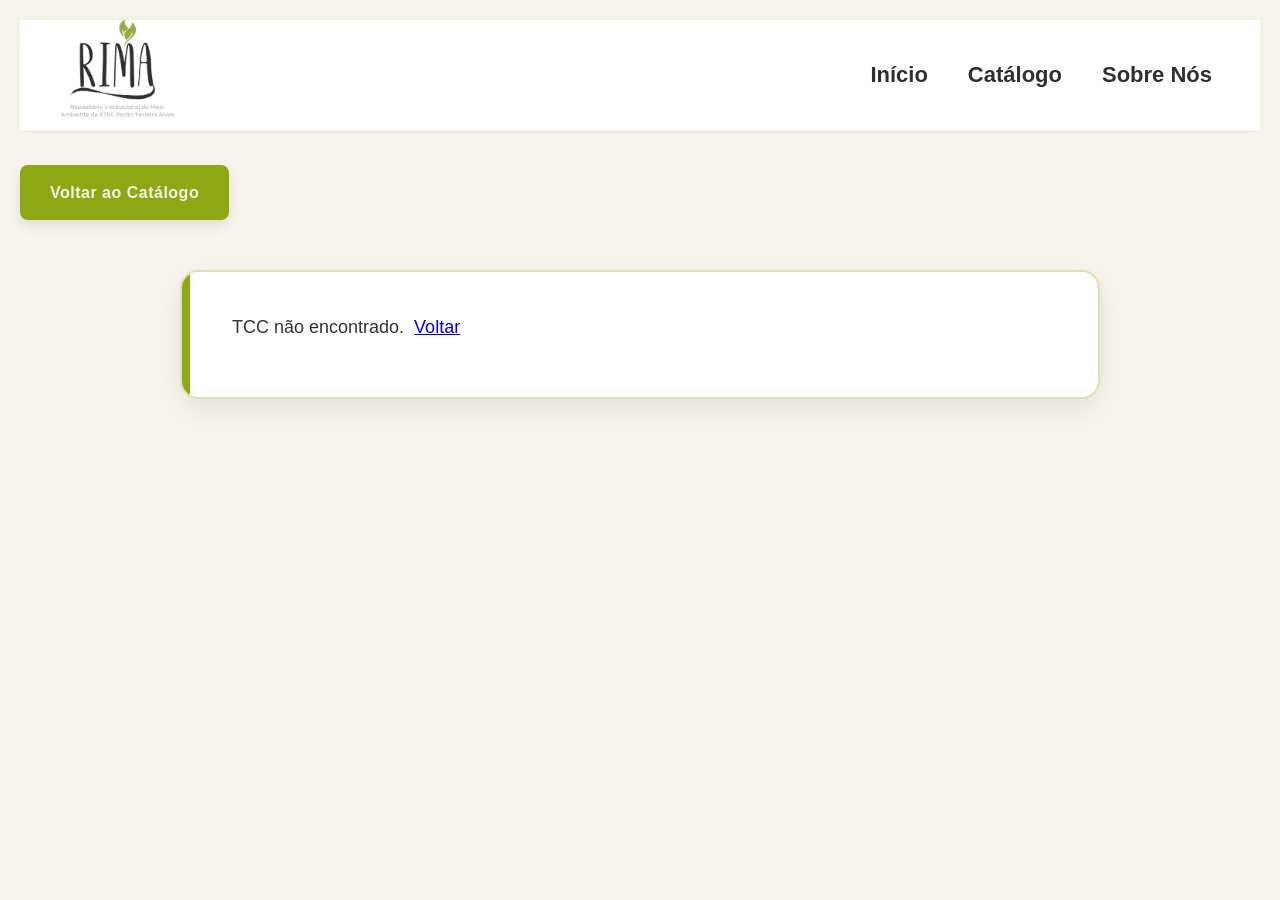
<file: ficha.html>
<!DOCTYPE html>
<html lang="pt-BR">
<head>
  <meta charset="UTF-8" />
  <meta name="viewport" content="width=device-width, initial-scale=1.0"/>
  <title>Ficha Catalográfica</title>
  <style>/* Reset simples */
/* ==========================
   RESET BÁSICO
========================== */
* {
  margin: 0;
  padding: 0;
  box-sizing: border-box;
}

/* ==========================
   BODY GERAL
========================== */
body {
  font-family: "Segoe UI", sans-serif;
  background-color: #f8f4eb;
  color: #333;
  line-height: 1.7;
  padding: 20px;
}

/* ==========================
   NAVBAR (mantida, só refinada)
========================== */
.navbar {
  display: flex;
  justify-content: space-between;
  align-items: center;
  background-color: #fff;
  padding: 0 3rem 0 0rem;
  min-height: 80px;
  box-shadow: 0 2px 10px rgba(0, 0, 0, 0.05);
  position: sticky;
  top: 0;
  z-index: 1000;
}

.navbar .logo {
  margin-right: auto;
  height: 110px;
  display: flex;
  align-items: center;
}

.navbar .logo img {
  max-height: 175%;
  height: auto;
  width: auto;
  object-fit: contain;
  display: block;
}

.navbar ul {
  list-style: none;
  display: flex;
  gap: 2.5rem;
}

.navbar ul li a {
  color: #303030;
  text-decoration: none;
  font-weight: 600;
  font-size: 22px;
  position: relative;
  transition: color 0.3s ease;
}

.navbar ul li a::after {
  content: '';
  position: absolute;
  width: 0;
  height: 2px;
  bottom: -5px;
  left: 0;
  background-color: #99aa45;
  transition: width 0.3s ease;
}

.navbar ul li a:hover::after {
  width: 100%;
}

/* ==========================
   CONTAINER DA FICHA
========================== */
.ficha-container {
  background-color: #fff;
  padding: 40px 50px;
  border-radius: 18px;
  max-width: 920px;
  margin: 50px auto;
  box-shadow: 0 10px 30px rgba(0, 0, 0, 0.08);
  border: 2px solid #dce2b5;
  position: relative;
  overflow: hidden;
  transition: all 0.3s ease;
}

/* detalhe lateral */
.ficha-container::before {
  content: '';
  position: absolute;
  top: 0;
  left: 0;
  width: 8px;
  height: 100%;
  background: #8da813;
  border-radius: 18px 0 0 18px;
}

/* ==========================
   CABEÇALHO DA FICHA
========================== */
.ficha-container h1 {
  color: #8da813;
  margin-bottom: 24px;
  font-size: 36px;
  font-weight: 700;
  text-transform: uppercase;
  letter-spacing: 1px;
  border-bottom: 3px solid #8da813;
  display: inline-block;
  padding-bottom: 6px;
}

/* ==========================
   CONTEÚDO DA FICHA
========================== */
.ficha-container p {
  margin-bottom: 14px;
  font-size: 18px;
  display: flex;
  align-items: flex-start;
  gap: 10px;
}

.ficha-container p strong {
  min-width: 130px; /* espaçamento reduzido e equilibrado */
  color: #8da813;
  font-weight: 700;
  letter-spacing: 0.3px;
}

.ficha-container p span {
  flex: 1;
  line-height: 1.6;
}

/* ==========================
   BOTÃO PDF
========================== */
.btn-pdf {
  display: inline-block;
  margin-top: 35px;
  background-color: #8da813;
  color: #f8f4eb;
  padding: 14px 30px;
  text-decoration: none;
  border-radius: 8px;
  font-weight: 600;
  font-size: 16px;
  letter-spacing: 0.5px;
  box-shadow: 0 5px 14px rgba(0, 0, 0, 0.1);
  transition: all 0.3s ease;
}

.btn-pdf:hover {
  background-color: #99aa45;
  transform: translateY(-2px);
}

/* ==========================
   RESPONSIVIDADE
========================== */
@media (max-width: 768px) {
  .ficha-container {
    padding: 30px 25px;
  }

  .ficha-container h1 {
    font-size: 28px;
  }

  .ficha-container p {
    flex-direction: column;
    font-size: 16px;
  }

  .ficha-container p strong {
    min-width: unset;
    margin-bottom: 4px;
  }

  .btn-pdf {
    width: 100%;
    text-align: center;
  }
}



    </style>
  
</head>
<body>
  <header class="navbar">
    <div class="logo"><img src="ImagemLogo/Logo_RIMA_1.png" alt=""></div>
    <nav>
      <ul>
        <li><a href="Home.html" class="active">Início</a></li>
          <li><a href="index.html">Catálogo</a></li>
          <li><a href="Sobrenos.html">Sobre Nós</a></li>
      </ul>
  </nav>
  </header>
 <a href="index.html" class="btn-pdf" style="background-color: #8da813; color: #f8f4eb;">
  Voltar ao Catálogo
 </a>
  <main class="ficha-container">
    <h1 id="titulo"></h1>
   <p><strong>Trabalho:</strong> <span id="trabalho"></span></p>
    <p><strong>Descrição:</strong> <span id="descricao"></span></p>
    <p><strong>Autores:</strong> <span id="autor"></span></p>
    <p><strong>Ano:</strong> <span id="ano"></span></p>
    <p><strong>Orientadores:</strong> <span id="orientador"></span></p>
    <p><strong>Palavras-chave:</strong> <span id="palavraschave"></span></p>

    <!-- Link para abrir o PDF -->
<p><a id="pdfLink" href="#" target="_blank" class="btn-pdf">📄 Ver PDF do TCC</a></p>
  </main>

  <!-- Scripts (ordem correta) -->
  <script src="catalog.js"></script>
  <script src="ficha.js"></script>
</body>
</html>
</file>
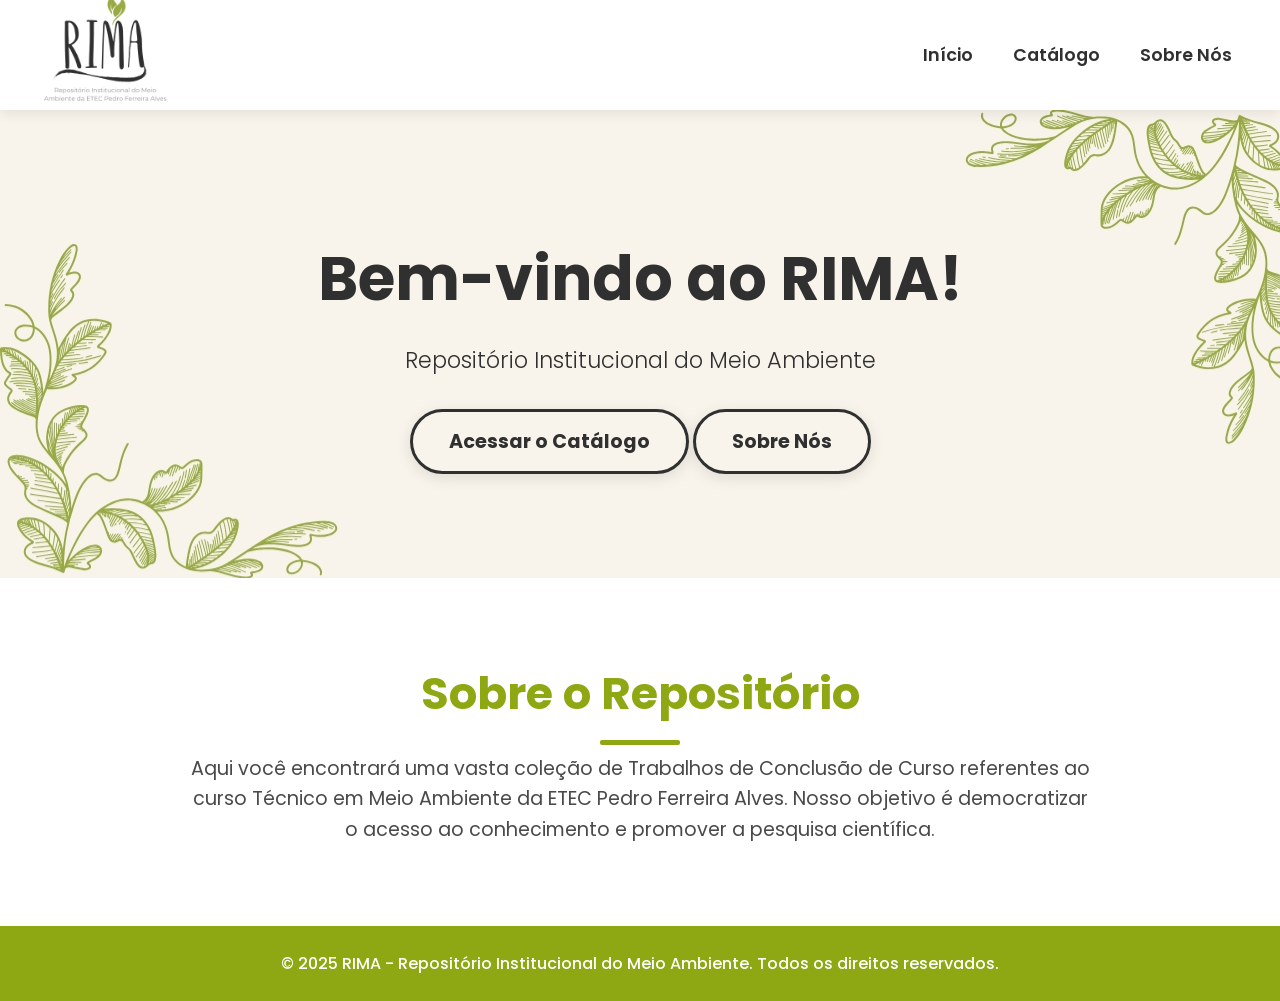
<file: Home.html>
<!DOCTYPE html>
<html lang="pt-BR">
<head>
    <meta charset="UTF-8">
    <meta name="viewport" content="width=device-width, initial-scale=1.0">
    <title>Biblioteca de TCCs</title>
    <link rel="stylesheet" href="homepage.css">
    <link rel="preconnect" href="https://fonts.googleapis.com">
    <link rel="preconnect" href="https://fonts.gstatic.com" crossorigin>
</head>
<body>
    <header class="navbar">
        <div class="logo"><img src="ImagemLogo/Logo_RIMA_1.png" alt=""></div>
        <nav>
            <ul>
              <li><a href="Home.html" class="active">Início</a></li>
                <li><a href="index.html">Catálogo</a></li>
                <li><a href="Sobrenos.html">Sobre Nós</a></li>
            </ul>
        </nav>
    </header>

    <div class="main-content">
        <section class="hero">
            <div class="hero-content">
                <h1>Bem-vindo ao RIMA!</h1>
                <p>Repositório Institucional do Meio Ambiente</p>
                <div class="btn-container">
                    <a href="index.html" class="btn btn-primary">Acessar o Catálogo</a>
                    <a href="Sobrenos.html" class="btn btn-secondary">Sobre Nós</a>
                </div>
            </div>
        </section>

        <section id="sobre" class="sobre">
            <div class="sobre-container">
                <h2>Sobre o Repositório</h2>
                <p>Aqui você encontrará uma vasta coleção de Trabalhos de Conclusão de Curso referentes ao curso Técnico em Meio Ambiente da ETEC Pedro Ferreira Alves. Nosso objetivo é democratizar o acesso ao conhecimento e promover a pesquisa científica.</p>
            </div>
        </section>
    </div>

    <footer class="footer">
        <p>© 2025 RIMA - Repositório Institucional do Meio Ambiente. Todos os direitos reservados.</p>
    </footer>
</body>
</html>
</file>
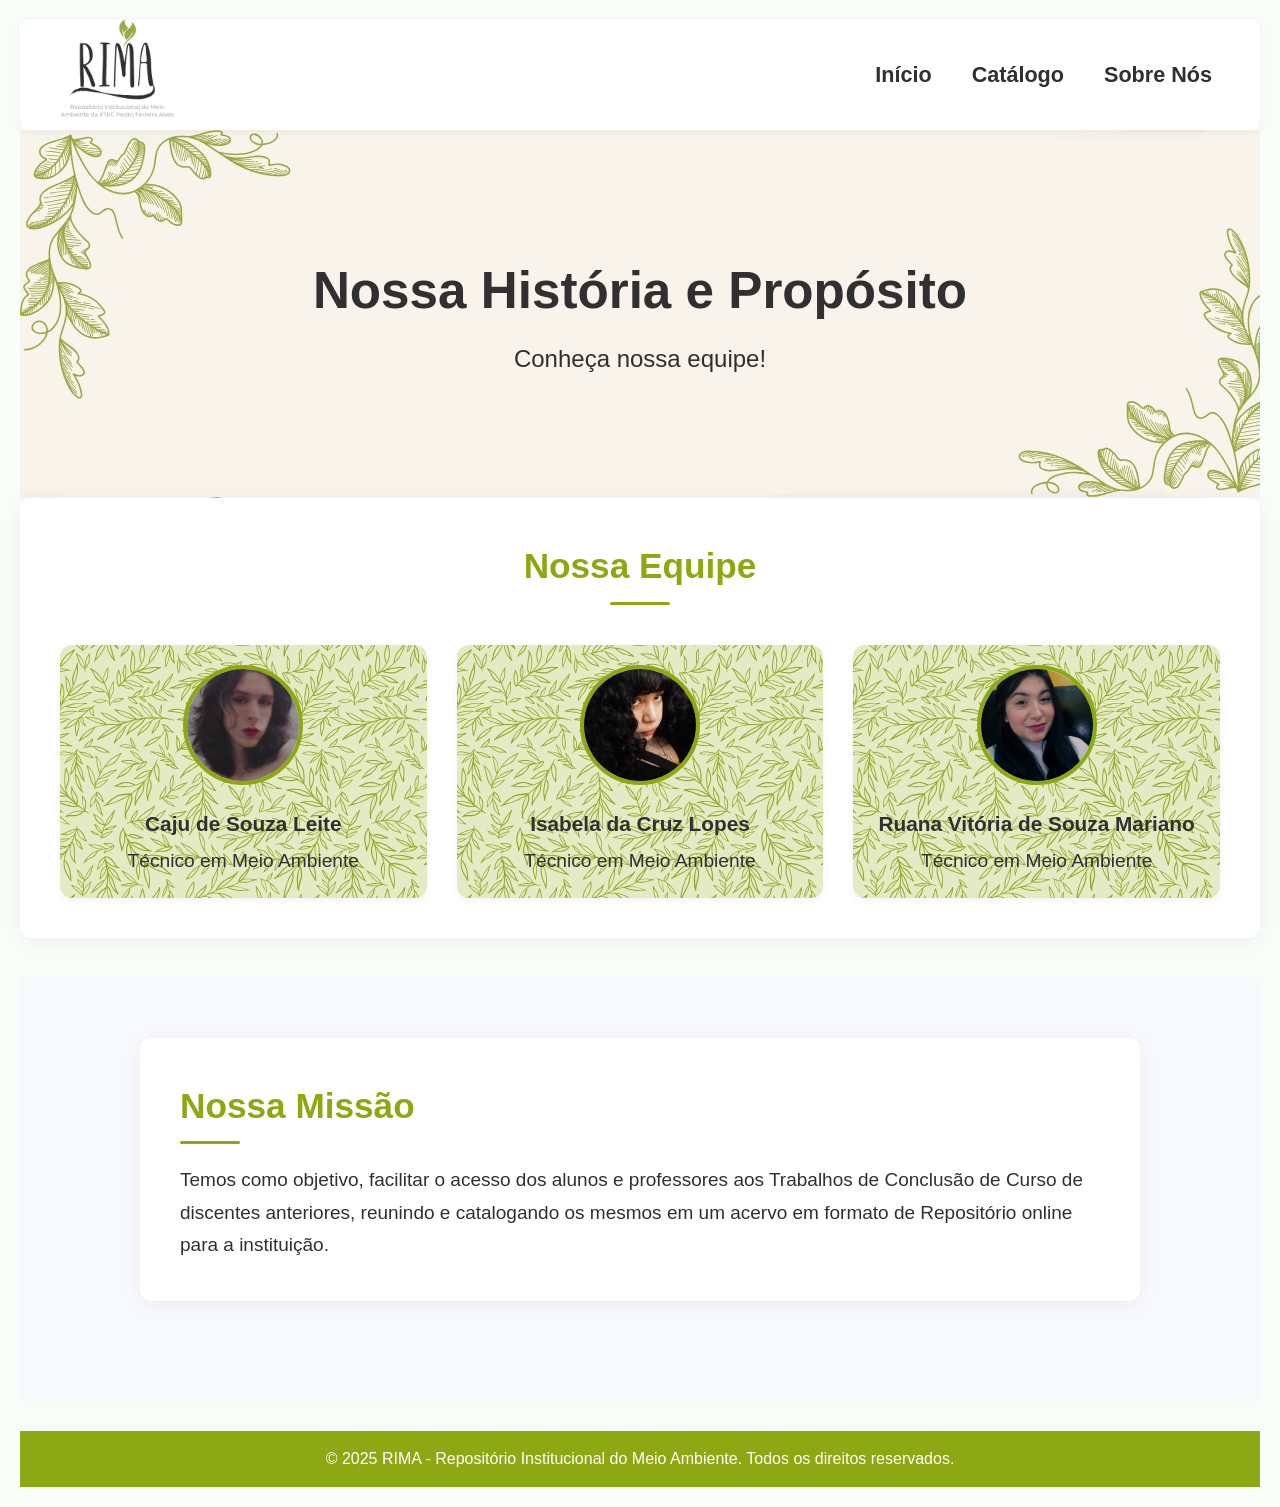
<file: Sobrenos.html>
<!DOCTYPE html>
<html lang="pt-BR">
<head>
    <meta charset="UTF-8">
    <meta name="viewport" content="width=device-width, initial-scale=1.0">
    <title>Sobre Nós - Biblioteca de TCCs</title>
    <link rel="stylesheet" href="style.css">
    <link rel="preconnect" href="https://fonts.googleapis.com">
    <link rel="preconnect" href="https://fonts.gstatic.com" crossorigin>
</head>
<body>
    <header class="navbar">
        <div class="logo"><img src="ImagemLogo/Logo_RIMA_1.png" alt="Logo RIMA"></div>
        <nav>
            <ul>
                <li><a href="Home.html">Início</a></li>
                <li><a href="index.html">Catálogo</a></li>
                   <li><a href="Sobrenos.html">Sobre Nós</a></li>
            </ul>
        </nav>
    </header>

    <div class="main-content">
        <section class="hero-about">
            <div class="hero-content">
                <h1>Nossa História e Propósito</h1>
                <p>Conheça nossa equipe!</p>
            </div>
        </section>


                 <div class="about-section team-section">
                    <h2>Nossa Equipe</h2>
                    <p></p>
                    <div class="team-members">
                        <div class="member-card">
                            <a href="https://www.instagram.com"> <img src="ImagemLogo/caju.jpeg" alt="Foto do Membro da Equipe"></a>
                            <h3>Caju de Souza Leite</h3>
                            <p>Técnico em Meio Ambiente</p>
                        </div>
                        <div class="member-card">
                            <img src="ImagemLogo/isabela.jpeg" alt="Foto do Membro da Equipe">
                            <h3>Isabela da Cruz Lopes</h3>
                            <p>Técnico em Meio Ambiente</p>
                        </div>
                        <div class="member-card">
                            <img src="ImagemLogo/ruana.jpeg" "Foto do Membro da Equipe">
                            <h3>Ruana Vitória de Souza Mariano</h3>
                            <p>Técnico em Meio Ambiente</p>
                        </div>
                    </div>
                </div>
                 <section class="about-content">
            <div class="container">
                <div class="about-section">
                    <h2>Nossa Missão</h2>
                    <p>Temos como objetivo, facilitar o acesso dos alunos e professores aos Trabalhos de Conclusão de Curso de discentes anteriores, reunindo e catalogando os mesmos em um acervo em formato de Repositório online para a instituição.</p>
                </div>

               
            </div>
        </section>
    </div>

    <footer class="footer">
        <p>© 2025 RIMA - Repositório Institucional do Meio Ambiente. Todos os direitos reservados.</p>
    </footer>
</body>
</html>
</file>
<file: homepage.css>
/* Importação da fonte do Google Fonts */
@import url('https://fonts.googleapis.com/css2?family=Poppins:wght@300;400;600;700&display=swap');

/* Variável de cor do tema */
:root {
    --color-main: #8da813;
    --color-text: #303030;
    --color-background: #f8f4eb;
    --color-secondary: #99aa45;
}

/* Reset básico */
* {
    margin: 0;
    padding: 0;
    box-sizing: border-box;
}

/* Estilo geral */
body {
    font-family: 'Poppins', sans-serif;
    line-height: 1.6;
    color: var(--color-text);
    background-color: var(--color-background);
    display: flex;
    flex-direction: column;
    min-height: 100vh;
}

/* Transição de entrada suave */
.fade-in {
    opacity: 0;
    animation: fadeIn 1.3s ease forwards;
}
@keyframes fadeIn {
    from { opacity: 0; transform: translateY(10px); }
    to { opacity: 1; transform: translateY(0); }
}

/* Layout principal */
.main-content {
    flex: 1;
}

/* =======================================
   NAVBAR
   ======================================= */
.navbar {
    display: flex;
    justify-content: space-between;
    align-items: center;
    background-color: #fff;
    padding: 0 3rem 0 0rem;
    min-height: 90px;
    box-shadow: 0 4px 12px rgba(0, 0, 0, 0.08);
    position: sticky;
    top: 0;
    z-index: 1000;
}

.navbar .logo {
    margin-right: auto;
    height: 110px;
    display: flex;
    align-items: center;
}

.navbar .logo img {
    max-height: 190%;
    height: auto;
    width: auto;
    object-fit: contain;
    display: block;
}

.navbar ul {
    list-style: none;
    display: flex;
    gap: 2.5rem;
}

.navbar ul li a {
    color: var(--color-text);
    text-decoration: none;
    font-weight: 600;
    font-size: 1.1rem; /* Tamanho maior */
    position: relative;
    transition: color 0.3s ease;
}

.navbar ul li a::after {
    content: '';
    position: absolute;
    width: 0;
    height: 3px;
    bottom: -5px;
    left: 0;
    background-color: var(--color-main);
    transition: width 0.3s ease;
}

.navbar ul li a:hover::after {
    width: 100%;
}

/* =======================================
   HERO SECTION (COM RAMOS)
   ======================================= */
.hero {
    background-image: url("ImagemLogo/planta.jpg");
    text-align: center;
    padding: 120px 20px;
    position: relative;
    overflow: hidden;
}


.hero h1 {
    font-size: 3.8rem;
    margin-bottom: 1rem;
    font-weight: 700;
    color: var(--color-text);
    z-index: 2;
    position: relative;
}

.hero p {
    font-size: 1.4rem;
    margin-bottom: 3rem;
    max-width: 700px;
    font-weight: 300;
    position: relative;
    z-index: 2;
    margin: 0 auto 3rem auto;
}

/* Botões do Hero (Maiores e mais aesthetic) */
.hero .btn-container {
    z-index: 2;
    position: relative;
}
.hero .btn {
    padding: 16px 36px;
    font-size: 1.2rem;
    font-weight: 700;
    border-radius: 50px;
    text-decoration: none;
    transition: all 0.3s ease;
    box-shadow: 0 4px 15px rgba(0, 0, 0, 0.1);
}

.hero .btn-primary,
.hero .btn-secondary {
    background: transparent;
    color: var(--color-text);
    border: 3px solid var(--color-text);
}

.hero .btn:hover {
    transform: translateY(-3px);
    box-shadow: 0 6px 20px rgba(0, 0, 0, 0.15);
}

.hero .btn-primary:hover,
.hero .btn-secondary:hover {
    background: #e9e9e9;
    border-color: var(--color-main);
    color: var(--color-main);
}

/* =======================================
   SOBRE NÓS SECTION (COM RAMOS)
   ======================================= */
.sobre {
    padding: 80px 20px;
    background: #ffffff;
    text-align: center;
    position: relative;
    overflow: hidden;
}

/* Estilização dos ramos na seção SOBRE */
.sobre::after {
    content: "";
    position: absolute;
    width: 250px;
    height: 250px;
    background: url('https://www.svgrepo.com/show/499820/branch-leaf.svg') no-repeat center/contain;
    opacity: 0.1;
    filter: invert(40%) sepia(20%) saturate(200%) hue-rotate(60deg) brightness(80%) contrast(150%);
    bottom: -40px;
    left: -40px;
    transform: rotate(60deg) scaleX(-1);
    animation: fadeIn 2s ease forwards;
    z-index: 1; 
}
.sobre-container {
    position: relative;
    z-index: 2; /* Garante que o conteúdo fique sobre o ramo */
    max-width: 900px;
    margin: 0 auto;
}

.sobre h2 {
    font-size: 2.8rem;
    color: var(--color-main);
    margin-bottom: 1.5rem;
    position: relative;
    display: inline-block;
}

.sobre h2::after {
    content: '';
    width: 80px;
    height: 5px;
    background-color: var(--color-main);
    position: absolute;
    bottom: -15px;
    left: 50%;
    transform: translateX(-50%);
    border-radius: 2px;
}

.sobre p {
    font-size: 1.2rem;
    color: #4a4a4a;
}

/* =======================================
   FOOTER (COM RAMOS)
   ======================================= */
.footer {
    background: var(--color-main);
    color: #fff;
    text-align: center;
    padding: 25px;
    position: relative;
    overflow: hidden;
    margin-top: auto;
}


.footer p {
    margin: 0;
    font-size: 1rem;
    font-weight: 500;
    position: relative;
    z-index: 2; /* Garante que o texto fique sobre o ramo */
}
</file>
<file: style.css>
body {
  font-family: Arial, sans-serif;
  background: #f4f4f4;
  color: #333;
  padding: 20px;
}

header {
    background: #f8f4eb;
    color: #303030;
    padding: 55px;
    border-radius: 8px;
    text-align: center;
    font-size: large;
    position: relative; 
    overflow: hidden; 
}

/* Este é o estilo DO CABEÇALHO DO CATÁLOGO (O que tem as folhas) */
.page-header {
    background: #f8f4eb;
    background-image: url("ImagemLogo/Design sem nome (1).jpg"); /* 🚨 Use o caminho correto! */
    
    /* Configurações para a imagem de canto aparecer corretamente */
    background-repeat: no-repeat; 
    background-position: center; /* Centraliza a imagem no elemento */
    background-size: cover; 
    
    color: #303030;
    padding: 150px 20px;
    border-radius: 8px;
    text-align: center;
    font-size: larger;
    
    /* Propriedades de Posicionamento */
    position: relative; 
    overflow: hidden; 
}

.result-title .highlight,
.result-description .highlight {
    background-color: #e9e4d8 !important;
}

.catalogo-header h1 {
   font-size: 3.8rem;
}

/* Área de pesquisa */
.search-area {
    width: 100%;
    display: flex;
    justify-content: center;
    padding: 30px 20px;
}

.search-input-container {
    position: relative;
    width: 100%;
    max-width: 750px; /* antes 600px */
}

.search-input-container input {
    width: 100%;
    padding: 18px 24px; /* aumentou */
    padding-right: 60px; /* mais espaço pro ícone */
    border: 2px solid #303030;
    border-radius: 50px;
    font-size: 1.2rem; /* antes 1rem */
    transition: all 0.3s ease;
    background-color: #fff;
    color: #303030;
}

.search-input-container input:focus {
    outline: none;
    border-color: #99aa45;
    box-shadow: 0 0 8px rgba(153, 170, 69, 0.4);
}

.search-input-container i {
    position: absolute;
    right: 25px;
    top: 50%;
    transform: translateY(-50%);
    color: #303030;
    font-size: 1.5rem; /* antes 1.2rem */
}

input[type="text"] {
  padding: 10px;
  width: 300px;
  border-radius: 4px;
  border: 1px solid #ccc;
}

/* ================================
   ÁREA DE LISTA DE TCCs (CATÁLOGO)
================================ */
.tcc-list {
  display: grid;
  grid-template-columns: repeat(auto-fit, minmax(300px, 1fr));
  gap: 30px;
  padding: 40px;
  max-width: 1300px;
  margin: 0 auto;
}

/* CARD DE TCC */
.tcc-item {
  background: #fff;
  border-radius: 18px;
  overflow: hidden;
  border: 1px solid #e5e5e5;
  position: relative;
  box-shadow: 0 4px 20px rgba(0, 0, 0, 0.06);
  transition: all 0.3s ease;
  display: flex;
  flex-direction: column;
  justify-content: space-between;
}

/* Filete lateral de identidade */
.tcc-item::before {
  content: "";
  position: absolute;
  left: 0;
  top: 0;
  width: 6px;
  height: 100%;
  background: #8da813;
  border-radius: 18px 0 0 18px;
  transition: width 0.3s ease;
}

/* Hover suave */
.tcc-item:hover {
  transform: translateY(-6px);
  box-shadow: 0 8px 28px rgba(0, 0, 0, 0.12);
}

.tcc-item:hover::before {
  width: 10px;
}

/* Conteúdo interno */
.tcc-content {
  padding: 25px 30px 30px 40px;
  flex-grow: 1;
}

/* Título */
.tcc-item h3 {
  font-size: 1.4rem;
  color: #303030;
  margin-bottom: 10px;
  font-weight: 700;
  line-height: 1.3;
}

/* Curso / categoria */
.tcc-item .curso {
  font-size: 0.95rem;
  font-weight: 600;
  color: #8da813;
  text-transform: uppercase;
  margin-bottom: 10px;
  letter-spacing: 0.5px;
}

/* Descrição */
.tcc-item p {
  font-size: 0.95rem;
  color: #555;
  margin-bottom: 15px;
  line-height: 1.6;
}

/* Informações extras */
.tcc-info {
  display: flex;
  flex-wrap: wrap;
  gap: 8px 15px;
  font-size: 0.9rem;
  color: #444;
  margin-bottom: 10px;
}

.tcc-info span {
  display: flex;
  align-items: center;
  gap: 6px;
  background-color: #f8f4eb;
  padding: 6px 12px;
  border-radius: 50px;
  font-weight: 500;
}

/* Ícones (caso use) */
.tcc-info i {
  color: #8da813;
}

/* Botão de ficha/cartão */
.tcc-footer {
  border-top: 1px solid #eee;
  padding: 22px 36px; /* mais espaçamento */
  text-align: right;
  background-color: #fafaf9;
}

.tcc-footer a {
  display: inline-flex;
  align-items: center;
  gap: 10px;
  background-color: #8da813;
  color: #fff;
  text-decoration: none;
  padding: 14px 26px; /* maior */
  border-radius: 10px;
  font-weight: 600;
  font-size: 1.05rem; /* antes 0.95rem */
  box-shadow: 0 6px 12px rgba(0, 0, 0, 0.12);
  transition: all 0.3s ease;
}

.tcc-footer a:hover {
  background-color: #99aa45;
  transform: translateY(-3px);
}

#pdf-container {
  position: relative;
  width: 100%;
  height: 600px;
  border: 1px solid #ccc;
  background-color: #fff;
}

.highlight {
  background-color: yellow;
}

.hidden {
  display: none;
}

/* Reset básico */
* {
  margin: 0;
  padding: 0;
  box-sizing: border-box;
}

/* Estilo geral */
body {
  font-family: 'Segoe UI', Tahoma, Geneva, Verdana, sans-serif;
  line-height: 1.6;
  color: #2c3e50;
  background-color: #f9fdf9;
}

/* Navbar */
.navbar {
    display: flex;
    justify-content: space-between;
    align-items: center;
    background-color: #fff;
    padding: 0 3rem 0 0rem;
    min-height: 80px;
    box-shadow: 0 2px 10px rgba(0, 0, 0, 0.05);
    position: sticky;
    top: 0;
    z-index: 1000;
  }

.navbar .logo {
    margin-right: auto;
    height: 110px;
    display: flex;
    align-items: center;
}

.navbar .logo img {
    max-height: 175%;
    height: auto;
    width: auto;
    object-fit: contain;
    display: block;
}
.navbar ul {
    list-style: none;
    display: flex;
    gap: 2.5rem;
}

.navbar ul li a {
    color: #303030;
    text-decoration: none;
    font-weight: 700;
    font-size: larger;
    position: relative;
    transition: color 0.3s ease;
}

.navbar ul li a::after {
    content: '';
    position: absolute;
    width: 0;
    height: 2px;
    bottom: -5px;
    left: 0;
    background-color: #99aa45;
    transition: width 0.3s ease;
}

.navbar ul li a:hover::after {
    width: 100%;
}

/* Hero */
.hero {
  background: linear-gradient(rgba(0, 77, 0, 0.7), rgba(0, 77, 0, 0.7)), url('img/bg-hero.jpg') no-repeat center center/cover;
  color: #fff;
  text-align: center;
  padding: 100px 20px;
}

.hero h1 {
  font-size: 2.8rem;
  margin-bottom: 15px;
}

.hero p {
  font-size: 1.2rem;
  margin-bottom: 25px;
}

.hero .btn {
  display: inline-block;
  padding: 12px 30px;
  font-size: 1.1rem;
  background: #66bb6a;
  color: #fff;
  border-radius: 8px;
  text-decoration: none;
  font-weight: bold;
  transition: background 0.3s, transform 0.2s;
}

.hero .btn:hover {
  background: #388e3c;
  transform: scale(1.05);
}

/* Sobre nós */
.sobre {
  padding: 60px 20px;
  background: #e8f5e9;
  text-align: center;
}

.sobre-container {
  max-width: 800px;
  margin: 0 auto;
}

.sobre h2 {
  font-size: 2rem;
  color: #1b5e20;
  margin-bottom: 20px;
}

.sobre p {
  font-size: 1.1rem;
  color: #2c3e50;
  line-height: 1.8;
}

/* Footer */
.footer {
  background:#8da813 ;
  color: #fff;
  text-align: center;
  padding: 15px;
  margin-top: 30px;
}

.search-area {
  margin: 30px auto;
  text-align: center;
}

.search-box {
  position: relative;
  display: inline-block;
  width: 100%;
  max-width: 750px; /* aumentado */
}

#searchInput {
  width: 100%;
  padding: 20px 25px 20px 60px;
  border-radius: 60px;
  border: 2px solid #ccc;
  font-size: 1.25rem;
  background-color: #fff;
  transition: all 0.3s ease;
  box-shadow: 0 5px 8px rgba(0, 0, 0, 0.1);
}

#searchInput:focus {
  outline: none;
  border-color:#8da813;
  box-shadow: 0 4px 12px rgba(0, 0, 0, 0.2);
}

.search-icon {
  position: absolute;
  left: 20px;
  top: 50%;
  transform: translateY(-50%);
  color: #888;
  font-size: 1.5rem;
}

/* Botões de resultado */
.result-file {
    display: inline-flex; 
    align-items: center;
    gap: 10px; 
    background-color: #8da813;
    color: #fff; 
    padding: 14px 26px;
    border-radius: 50px; 
    text-decoration: none; 
    font-weight: bold;
    font-size: 1rem;
    box-shadow: 0 6px 10px rgba(0, 0, 0, 0.12); 
    transition: background-color 0.3s ease, transform 0.2s ease, box-shadow 0.3s ease;
}

.result-file:hover {
    transform: translateY(-3px);
}

.result-title {
  font-weight: bold; 
  font-size: 22px;
}

/* Página Sobre Nós */
.hero-about {
    background-image: url("ImagemLogo/Design sem nome.jpg");
    color: #303030;
    text-align: center;
    padding: 120px 20px;
    display: flex;
    flex-direction: column;
    justify-content: center;
    align-items: center;
    min-height: 300px;
}

.hero-about h1 {
    font-size: 3.2rem;
    font-weight: 700;
    margin-bottom: 0.5rem;
}

.hero-about p {
    font-size: 1.5rem;
    font-weight: 300;
    max-width: 700px;
}

/* Seção de Conteúdo */
.about-content {
    padding: 60px 20px;
    background-color: #f7f9fc;
}

.about-content .container {
    max-width: 1000px;
    margin: 0 auto;
}

.about-section {
    background-color: #ffffff;
    padding: 40px;
    border-radius: 12px;
    box-shadow: 0 4px 20px rgba(0, 0, 0, 0.05);
    margin-bottom: 40px;
    text-align: left;
}

.about-section h2 {
    font-size: 2.2rem;
    color: #8da813;
    margin-bottom: 20px;
    position: relative;
    padding-bottom: 10px;
}

.about-section h2::after {
    content: '';
    width: 60px;
    height: 3px;
    background-color: #8da813;
    position: absolute;
    left: 0;
    bottom: 0;
    border-radius: 2px;
}

.about-section p {
    font-size: 19px;
    color: #303030;
    line-height: 1.7;
}

/* Seção da Equipe */
.team-section h2 {
    text-align: center;
}

.team-section h2::after {
    left: 50%;
    transform: translateX(-50%);
}

.team-members {
    display: grid;
    grid-template-columns: repeat(auto-fit, minmax(250px, 1fr));
    gap: 30px;
    margin-top: 40px;
    text-align: center;
}

.member-card {
    
    background-image: url("ImagemLogo/Design sem nome (2).jpg");
    padding: 20px;
    border-radius: 12px;
    transition: transform 0.3s ease, box-shadow 0.3s ease;
    box-shadow: 0 2px 8px rgba(0, 0, 0, 0.05);
}

.member-card:hover {
    transform: translateY(-5px);
    box-shadow: 0 6px 15px rgba(0, 0, 0, 0.1);
}

.member-card img {
    width: 120px;
    height: 120px;
    border-radius: 50%;
    object-fit: cover;
    border: 4px solid #8da813;
    margin-bottom: 15px;
}

.member-card h3 {
    font-size: 1.3rem;
    color: #303030;
    margin-bottom: 5px;
}

.member-card p {
    font-size: 1.2rem;
    color: #303030;
    margin: 0;
}

/* ===== ANIMAÇÃO FADE IN (adicionada) ===== */
@keyframes fadeInUp {
  from {
    opacity: 0;
    transform: translateY(10px);
  }
  to {
    opacity: 1;
    transform: translateY(0);
  }
}

/* aplica fade-in nos cards e botões (não na barra de pesquisa) */
.tcc-item,
.tcc-footer a,
.result-file {
  animation: fadeInUp 0.9s ease forwards;
}

/* Garante que o cabeçalho possa ser a referência para o posicionamento absoluto da folha */
header {
    position: relative; /* Essencial para que a folha seja posicionada em relação a este header */
    overflow: hidden; /* Opcional: Se a folha sair muito, isto a corta */
}


/* Container de Controles (mantém a coluna, mas centraliza tudo) */
.filter-controls {
    display: flex;
    flex-direction: column; /* Coloca o filtro abaixo da busca */
    gap: 15px; 
    width: 100%;
    max-width: 750px; /* Mantém o tamanho total da área de pesquisa */
    align-items: center; 
}

/* Barra de Pesquisa (Voltando ao tamanho 'Normal') */
.search-input-container {
    position: relative;
    width: 100%;
    max-width: none; 
}

.search-input-container input {
    width: 100%;
    padding: 18px 24px; /* 🚨 REVERTIDO para o tamanho original */
    padding-right: 60px; /* Mais espaço pro ícone */
    border: 2px solid #303030;
    border-radius: 50px;
    font-size: 1.2rem; /* 🚨 REVERTIDO para o tamanho original */
   
}

.search-input-container i {
    right: 25px; /* Posição do ícone de busca */
    font-size: 1.5rem; /* Revertido */
}

/* Filtro de Ano (Estilo e Posicionamento) */

.year-filter-container {
    position: relative;
    width: 100%; 
    max-width: 200px; /* 🚨 Mantém o filtro menor e centralizado */
    flex-shrink: 0;
}

#yearFilter {
    width: 100%;
    padding: 14px 20px; 
    padding-right: 40px; 
    border-radius: 50px; /* 🚨 Bordas Redondas */
    font-size: 1.1rem; 
    background-color: #fff;
    color: #706c6c;
    -webkit-appearance: none; 
    -moz-appearance: none; 
    appearance: none; 
    cursor: pointer;
     box-shadow: 0 5px 8px rgba(0, 0, 0, 0.1);
}

#yearFilter:focus {
    outline: none;
    border-color: #99aa45;
    box-shadow: 0 0 8px rgba(153, 170, 69, 0.4);
}

/* Ícone de Calendário (DENTRO do campo) */
.year-filter-container .fi {
    position: absolute;
    right: 15px; /* Posição à direita DENTRO do campo */
    top: 50%;
    transform: translateY(-50%);
    color: #303030;
    font-size: 1.1rem;
    pointer-events: none;
}
</file>
